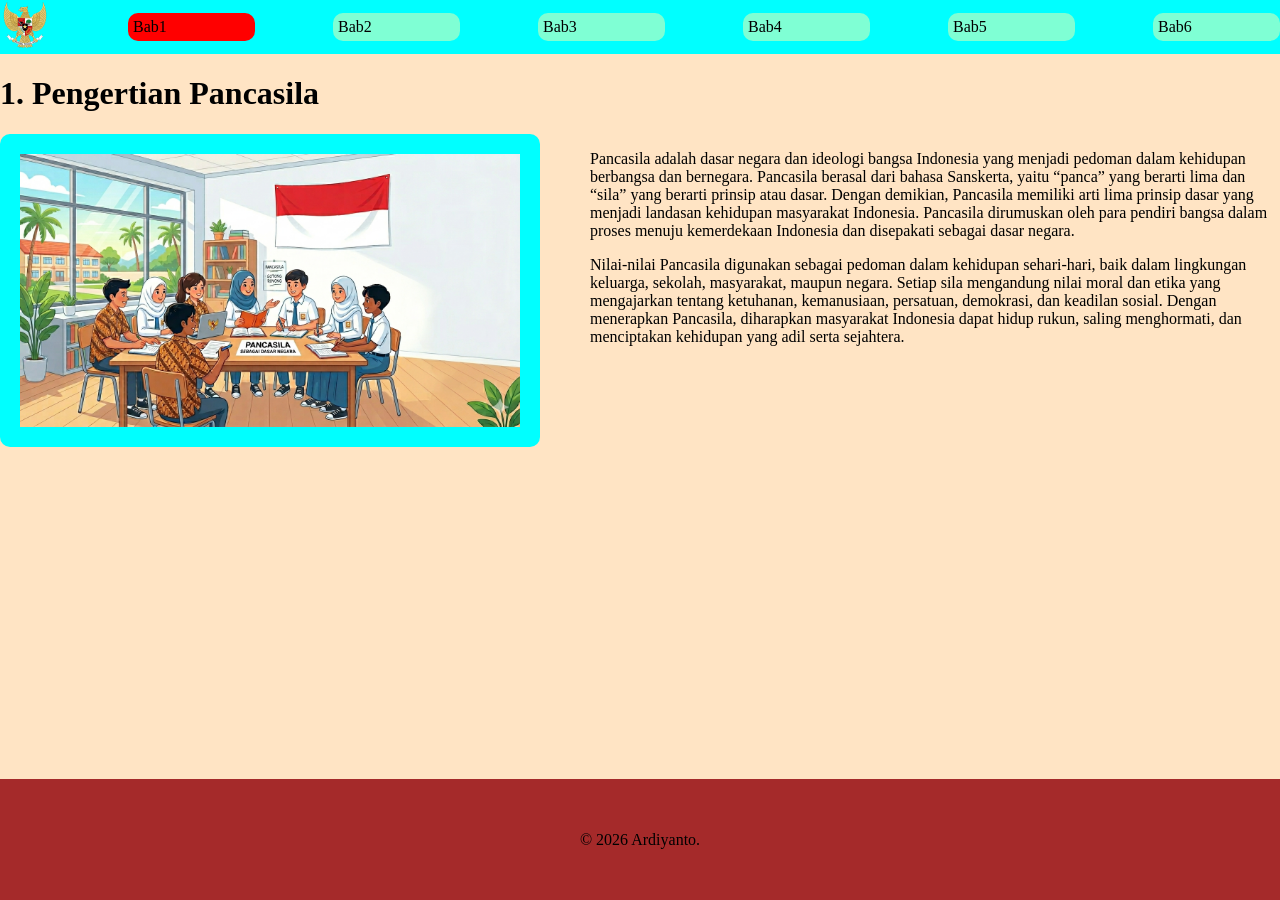
<file: index.html>
<!DOCTYPE html>
<html lang="en">
<head>
    <meta charset="UTF-8">
    <meta name="viewport" content="width=device-width, initial-scale=1.0">
    <title>Edukasi Pancasila</title>
    <link rel="stylesheet" href="style.css">
    <link rel ="icon"  href="img/LogoPancasila.png">
</head>
<body>
    <header>
        <a href="index.html">
            <img style="width: 50px;" class="gambar"src="img/LogoPancasila.png">
        </a>
       <a class="nav1" href="index.html">Bab1</a>
        <a class="nav" href="2.html">Bab2</a>
        <a class="nav" href="3.html">Bab3</a>
        <a class="nav" href="4.html">Bab4</a>
        <a class="nav" href="5.html">Bab5</a>
        <a class="nav" href="6.html">Bab6</a>
    </header>
    <main>
        <h1>1. Pengertian Pancasila</h1>

        <div class="kotak">
        <section class="bab">
        <div class="gambarbab">
            <img src="img/bab1.png">
        </div>
        </section>
        <section class="isi">
        <section class="paragtaft">
        <p>    
                Pancasila adalah dasar negara dan ideologi bangsa Indonesia yang menjadi pedoman
                dalam kehidupan berbangsa dan bernegara. Pancasila berasal dari bahasa Sanskerta,
                yaitu “panca” yang berarti lima dan “sila” yang berarti prinsip atau dasar. Dengan
                demikian, Pancasila memiliki arti lima prinsip dasar yang menjadi landasan kehidupan 
                masyarakat Indonesia. Pancasila dirumuskan oleh para pendiri bangsa dalam proses menuju 
                kemerdekaan Indonesia dan disepakati sebagai dasar negara.
        </p>
        <p>
                Nilai-nilai Pancasila digunakan sebagai pedoman dalam kehidupan sehari-hari,
                baik dalam lingkungan keluarga, sekolah, masyarakat, maupun negara. Setiap
                sila mengandung nilai moral dan etika yang mengajarkan tentang ketuhanan, 
                kemanusiaan, persatuan, demokrasi, dan keadilan sosial. Dengan menerapkan 
                Pancasila, diharapkan masyarakat Indonesia dapat hidup rukun, saling menghormati,
                dan menciptakan kehidupan yang adil serta sejahtera.
        </p>
        </section>
        </section>
        </div>
    </main>
    <footer>
        <p>&copy; 2026 Ardiyanto.</p>
    </footer>
</body>
</html>
<script data-goatcounter="https://ardiyanto.goatcounter.com/count"
        async src="//gc.zgo.at/count.js"></script>
</file>
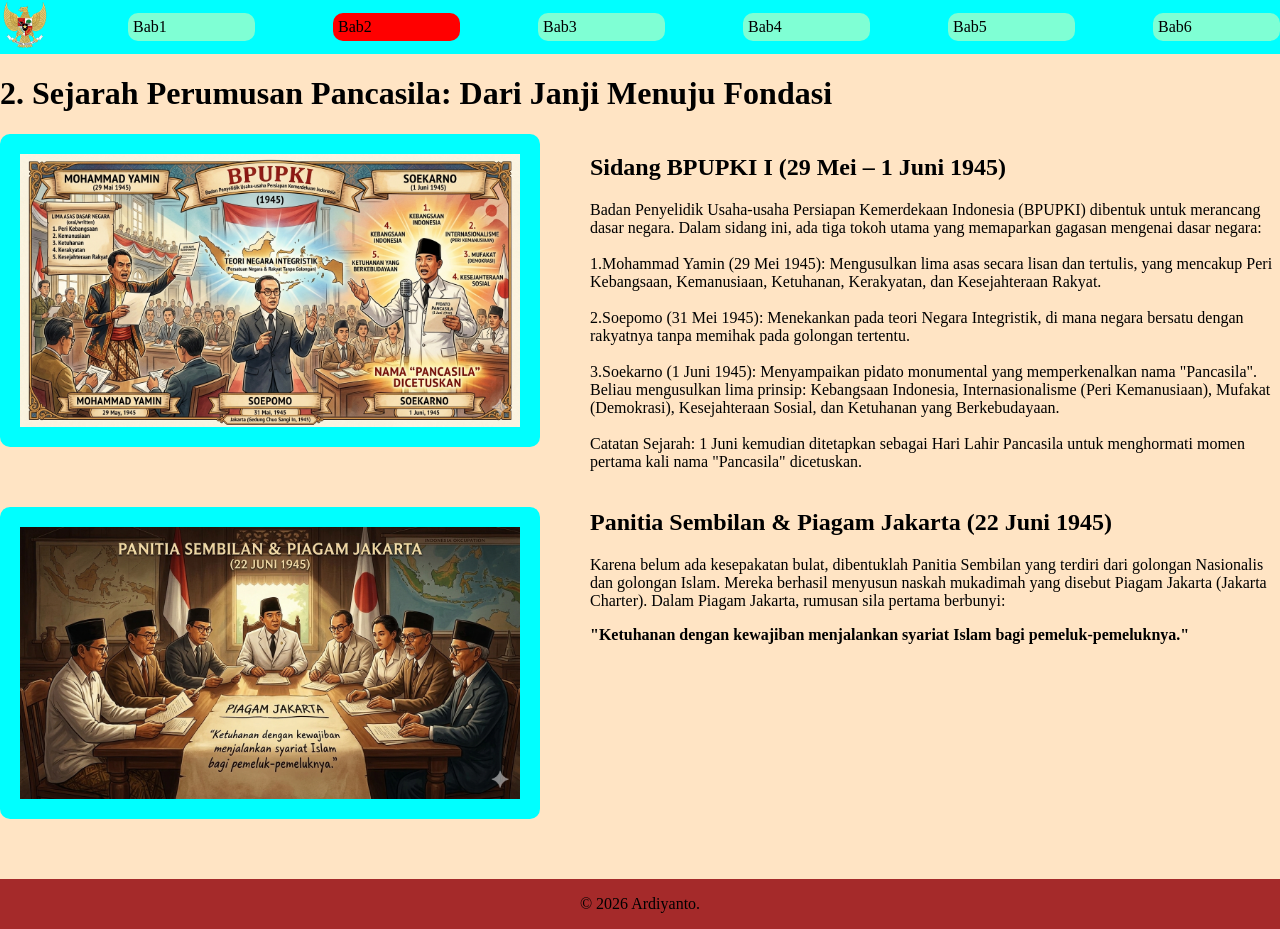
<file: 2.html>
<!DOCTYPE html>
<html lang="en">
<head>
    <meta charset="UTF-8">
    <meta name="viewport" content="width=device-width, initial-scale=1.0">
    <title>Edukasi Pancasila</title>
    <link rel="stylesheet" href="style.css">
    <link rel ="icon"  href="img/LogoPancasila.png">
</head>
<body>
        <header>
        <a href="index.html">
            <img style="width: 50px;" class="gambar"src="img/LogoPancasila.png">
        </a>
       <a class="nav" href="index.html">Bab1</a>
        <a class="nav1" href="2.html">Bab2</a>
        <a class="nav" href="3.html">Bab3</a>
        <a class="nav" href="4.html">Bab4</a>
        <a class="nav" href="5.html">Bab5</a>
        <a class="nav" href="6.html">Bab6</a>
    </header>
    <main>
        <h1>2. Sejarah Perumusan Pancasila: Dari Janji Menuju Fondasi</h1>
        <div class="kotak">
        <section class="bab">
        <div class="gambarbab">
            <img src="img/bab2.1.png">
        </div>
        <div class="gambarbab">
            <img  src="img/bab2.2.png">
        </div>
        
        </section>
        <section class="isi">
            <section class="paragtaft">
            <h2>Sidang BPUPKI I (29 Mei – 1 Juni 1945)</h2>

            <p>    
                Badan Penyelidik Usaha-usaha Persiapan Kemerdekaan Indonesia (BPUPKI) dibentuk untuk merancang dasar negara. Dalam sidang ini, ada tiga tokoh utama yang memaparkan gagasan mengenai dasar negara:<br><br>

                1.Mohammad Yamin (29 Mei 1945): Mengusulkan lima asas secara lisan dan tertulis, yang mencakup Peri Kebangsaan, Kemanusiaan, Ketuhanan, Kerakyatan, dan Kesejahteraan Rakyat.<br><br>

                2.Soepomo (31 Mei 1945): Menekankan pada teori Negara Integristik, di mana negara bersatu dengan rakyatnya tanpa memihak pada golongan tertentu.<br><br>

                3.Soekarno (1 Juni 1945): Menyampaikan pidato monumental yang memperkenalkan nama "Pancasila". Beliau mengusulkan lima prinsip: Kebangsaan Indonesia, Internasionalisme (Peri Kemanusiaan), Mufakat (Demokrasi), Kesejahteraan Sosial, dan Ketuhanan yang Berkebudayaan.<br><br>

                Catatan Sejarah: 1 Juni kemudian ditetapkan sebagai Hari Lahir Pancasila untuk menghormati momen pertama kali nama "Pancasila" dicetuskan.<br><br>
            </p>
            <h2>Panitia Sembilan & Piagam Jakarta (22 Juni 1945)</h2>
            <p>
                Karena belum ada kesepakatan bulat, dibentuklah Panitia Sembilan yang terdiri dari golongan Nasionalis dan golongan Islam. Mereka berhasil menyusun naskah mukadimah yang disebut Piagam Jakarta (Jakarta Charter).
                Dalam Piagam Jakarta, rumusan sila pertama berbunyi:
            </p>
            <p style="font-weight: bold;">"Ketuhanan dengan kewajiban menjalankan syariat Islam bagi pemeluk-pemeluknya."</p>
        </section>
        </section>
        </div>
    </main>
    <footer>
        <p>&copy; 2026 Ardiyanto.</p>    
    </footer>
</body>
</html>
<script data-goatcounter="https://ardiyanto.goatcounter.com/count"
        async src="//gc.zgo.at/count.js"></script>
</file>
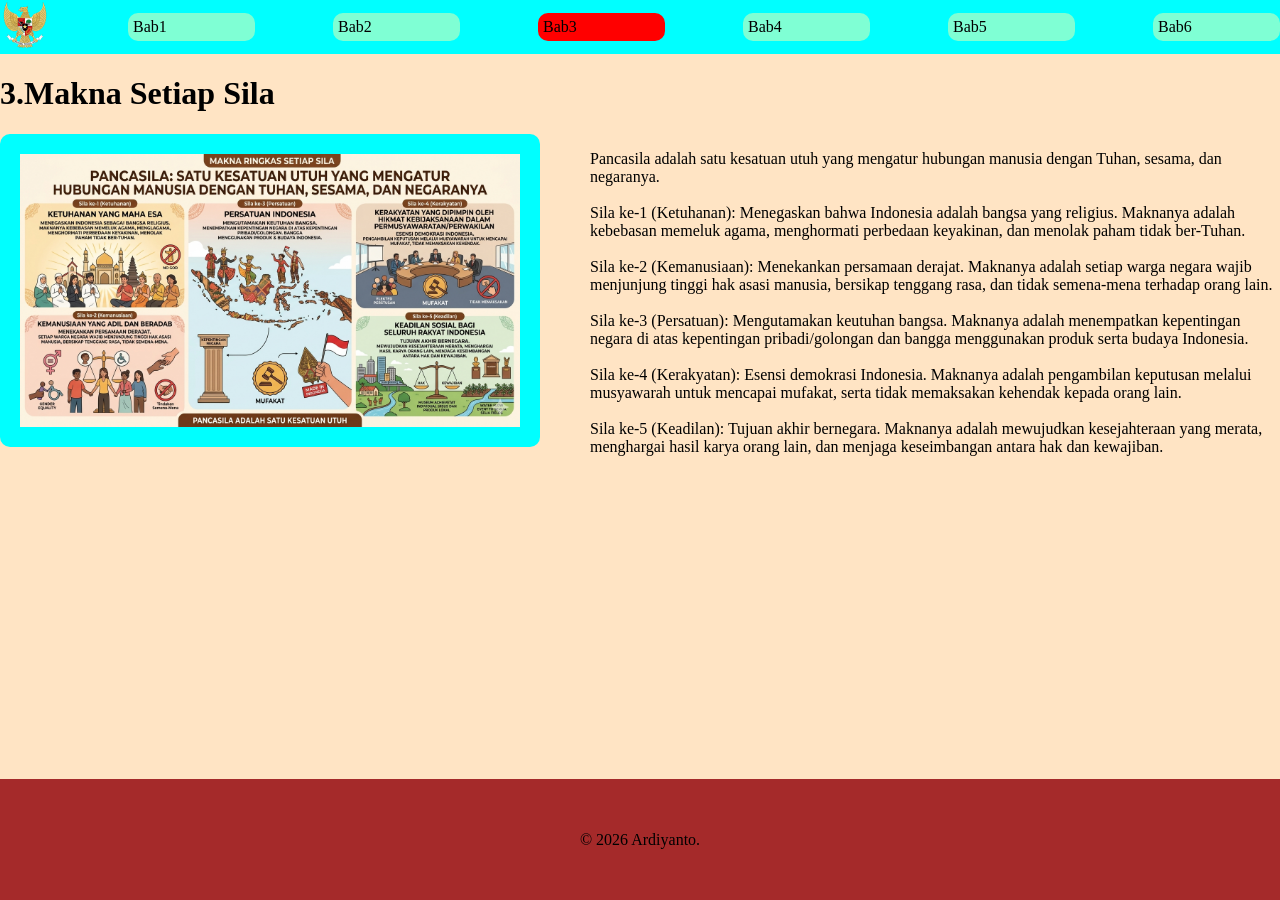
<file: 3.html>
<!DOCTYPE html>
<html lang="en">
<head>
    <meta charset="UTF-8">
    <meta name="viewport" content="width=device-width, initial-scale=1.0">
    <title>Edukasi Pancasila</title>
    <link rel="stylesheet" href="style.css">
    <link rel ="icon"  href="img/LogoPancasila.png">
</head>
<body>
        <header>
        <a href="index.html">
            <img style="width: 50px;" class="gambar"src="img/LogoPancasila.png">
        </a>
       <a class="nav" href="index.html">Bab1</a>
        <a class="nav" href="2.html">Bab2</a>
        <a class="nav1" href="3.html">Bab3</a>
        <a class="nav" href="4.html">Bab4</a>
        <a class="nav" href="5.html">Bab5</a>
        <a class="nav" href="6.html">Bab6</a>
    </header>
    <main>
        <h1>3.Makna Setiap Sila</h1>
        <div class="kotak">
        <section class="bab">
        <div class="gambarbab">
            <img src="img/bab3.png">
        </div>
        
        </section>
        <section class="isi">
            <section class="paragtaft">
                <p>    
                    Pancasila adalah satu kesatuan utuh yang mengatur hubungan manusia dengan Tuhan, sesama, dan negaranya.<br><br>

                    Sila ke-1 (Ketuhanan): Menegaskan bahwa Indonesia adalah bangsa yang religius. Maknanya adalah kebebasan memeluk agama, menghormati perbedaan keyakinan, dan menolak paham tidak ber-Tuhan.<br><br>

                    Sila ke-2 (Kemanusiaan): Menekankan persamaan derajat. Maknanya adalah setiap warga negara wajib menjunjung tinggi hak asasi manusia, bersikap tenggang rasa, dan tidak semena-mena terhadap orang lain.<br><br>

                    Sila ke-3 (Persatuan): Mengutamakan keutuhan bangsa. Maknanya adalah menempatkan kepentingan negara di atas kepentingan pribadi/golongan dan bangga menggunakan produk serta budaya Indonesia.<br><br>

                    Sila ke-4 (Kerakyatan): Esensi demokrasi Indonesia. Maknanya adalah pengambilan keputusan melalui musyawarah untuk mencapai mufakat, serta tidak memaksakan kehendak kepada orang lain.<br><br>

                    Sila ke-5 (Keadilan): Tujuan akhir bernegara. Maknanya adalah mewujudkan kesejahteraan yang merata, menghargai hasil karya orang lain, dan menjaga keseimbangan antara hak dan kewajiban.<br><br>
                </p>
            </section>
        </section>
        </div>
    </main>
    <footer>
        <p>&copy; 2026 Ardiyanto.</p>
    </footer>
</body>
</html>
<script data-goatcounter="https://ardiyanto.goatcounter.com/count"
        async src="//gc.zgo.at/count.js"></script>
</file>
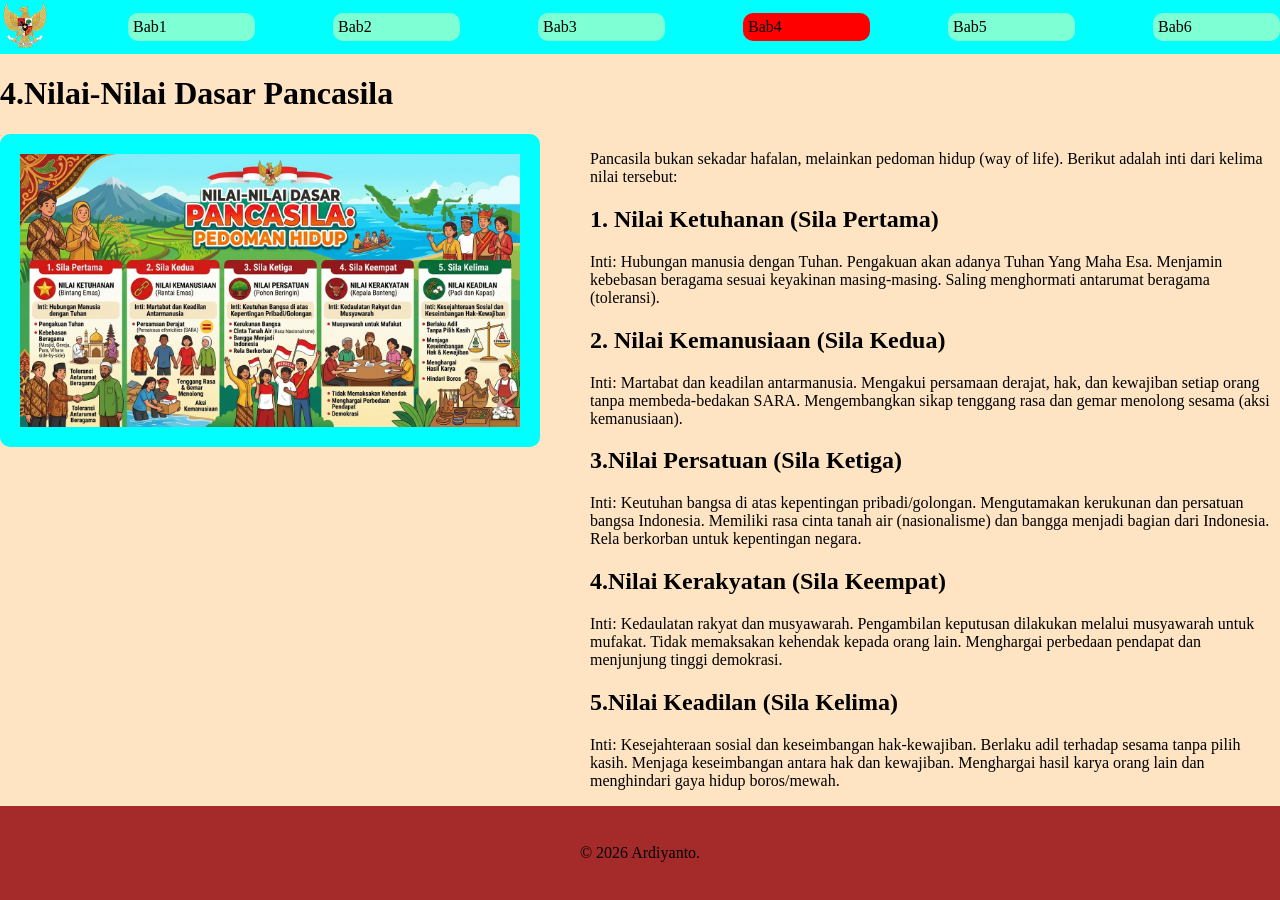
<file: 4.html>
<!DOCTYPE html>
<html lang="en">
<head>
    <meta charset="UTF-8">
    <meta name="viewport" content="width=device-width, initial-scale=1.0">
    <title>Edukasi Pancasila</title>
    <link rel="stylesheet" href="style.css">
    <link rel ="icon"  href="img/LogoPancasila.png">
</head>
<body>
       <header>
        <a href="index.html">
            <img style="width: 50px;" class="gambar"src="img/LogoPancasila.png">
        </a>
       <a class="nav" href="index.html">Bab1</a>
        <a class="nav" href="2.html">Bab2</a>
        <a class="nav" href="3.html">Bab3</a>
        <a class="nav1" href="4.html">Bab4</a>
        <a class="nav" href="5.html">Bab5</a>
        <a class="nav" href="6.html">Bab6</a>
    </header>
    <main>
        <h1>4.Nilai-Nilai Dasar Pancasila</h1>
        <div class="kotak">
        <section class="bab">
        <div class="gambarbab">
            <img  src="img/bab4.png">
        </div>
        
        </section>
        <section class="isi">
            <section class="paragtaft">
                <p>    
                    Pancasila bukan sekadar hafalan, melainkan pedoman hidup (way of life). Berikut adalah inti dari kelima nilai tersebut:<br>
                </p>
                <h2>1. Nilai Ketuhanan (Sila Pertama)</h2>
                <P>
                    Inti: Hubungan manusia dengan Tuhan.

                    Pengakuan akan adanya Tuhan Yang Maha Esa.

                    Menjamin kebebasan beragama sesuai keyakinan masing-masing.

                    Saling menghormati antarumat beragama (toleransi).
                </P>
                <h2>2. Nilai Kemanusiaan (Sila Kedua)</h2>
                <p>
                    Inti: Martabat dan keadilan antarmanusia.

                    Mengakui persamaan derajat, hak, dan kewajiban setiap orang tanpa membeda-bedakan SARA.

                    Mengembangkan sikap tenggang rasa dan gemar menolong sesama (aksi kemanusiaan).
                </p>
                <h2>3.Nilai Persatuan (Sila Ketiga)</h2>
                <p>
                    Inti: Keutuhan bangsa di atas kepentingan pribadi/golongan.

                    Mengutamakan kerukunan dan persatuan bangsa Indonesia.

                    Memiliki rasa cinta tanah air (nasionalisme) dan bangga menjadi bagian dari Indonesia.

                    Rela berkorban untuk kepentingan negara.
                </p>
                <h2>4.Nilai Kerakyatan (Sila Keempat)</h2>
                <p>
                    Inti: Kedaulatan rakyat dan musyawarah.

                    Pengambilan keputusan dilakukan melalui musyawarah untuk mufakat.

                    Tidak memaksakan kehendak kepada orang lain.

                    Menghargai perbedaan pendapat dan menjunjung tinggi demokrasi.
                </p>
                <h2>5.Nilai Keadilan (Sila Kelima)</h2>
                <p>
                    Inti: Kesejahteraan sosial dan keseimbangan hak-kewajiban.

                    Berlaku adil terhadap sesama tanpa pilih kasih.

                    Menjaga keseimbangan antara hak dan kewajiban.

                    Menghargai hasil karya orang lain dan menghindari gaya hidup boros/mewah.
                </p>
                
            </section>
        </section>
        </div>
    </main>
    <footer>
        <p>&copy; 2026 Ardiyanto.</p>
    </footer>
</body>
</html>
<script data-goatcounter="https://ardiyanto.goatcounter.com/count"
        async src="//gc.zgo.at/count.js"></script>
</file>
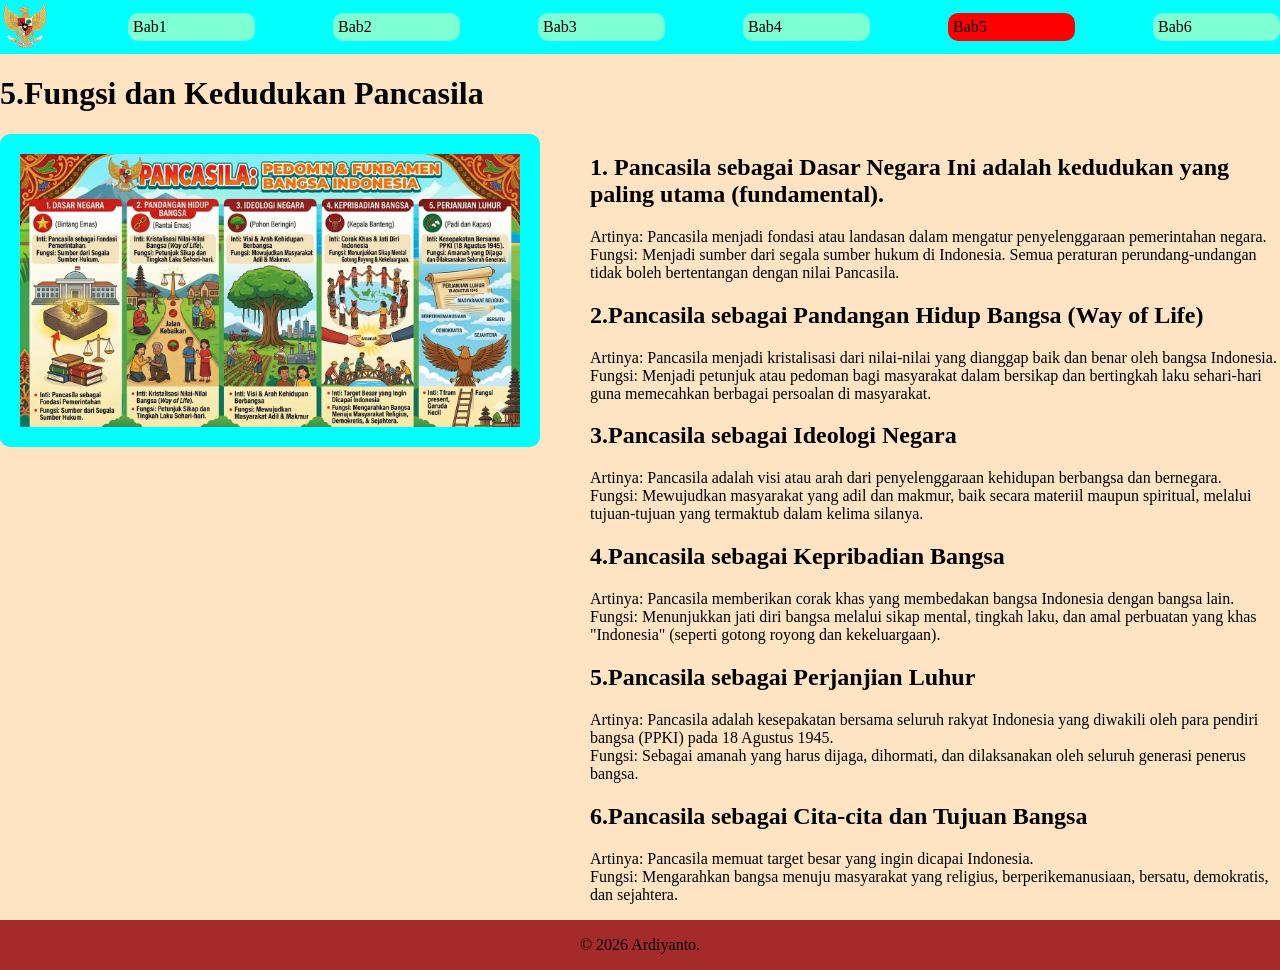
<file: 5.html>
<!DOCTYPE html>
<html lang="en">
<head>
    <meta charset="UTF-8">
    <meta name="viewport" content="width=device-width, initial-scale=1.0">
    <title>Edukasi Pancasila</title>
    <link rel="stylesheet" href="style.css">
    <link rel ="icon"  href="img/LogoPancasila.png">
</head>
<body>
       <header>
        <a href="index.html">
            <img style="width: 50px;" class="gambar"src="img/LogoPancasila.png">
        </a>
       <a class="nav" href="index.html">Bab1</a>
        <a class="nav" href="2.html">Bab2</a>
        <a class="nav" href="3.html">Bab3</a>
        <a class="nav" href="4.html">Bab4</a>
        <a class="nav1" href="5.html">Bab5</a>
        <a class="nav" href="6.html">Bab6</a>
    </header>
    <main>
        <h1>5.Fungsi dan Kedudukan Pancasila</h1>
        <div class="kotak">
        <section class="bab">
        <div class="gambarbab">
            <img  src="img/bab5.png">
        </div>
        
        </section>
        <section class="isi">
            <section class="paragtaft">
                <h2>1. Pancasila sebagai Dasar Negara
                    Ini adalah kedudukan yang paling utama (fundamental).
                </h2>
                <P>
                    Artinya: Pancasila menjadi fondasi atau landasan dalam mengatur penyelenggaraan pemerintahan negara.<br>

                    Fungsi: Menjadi sumber dari segala sumber hukum di Indonesia. Semua peraturan perundang-undangan tidak boleh bertentangan dengan nilai Pancasila.
                </P>
                <h2>2.Pancasila sebagai Pandangan Hidup Bangsa (Way of Life)</h2>
                <p>
                    Artinya: Pancasila menjadi kristalisasi dari nilai-nilai yang dianggap baik dan benar oleh bangsa Indonesia.<br>

                    Fungsi: Menjadi petunjuk atau pedoman bagi masyarakat dalam bersikap dan bertingkah laku sehari-hari guna memecahkan berbagai persoalan di masyarakat.
                </p>
                <h2>3.Pancasila sebagai Ideologi Negara</h2>
                <p>
                    Artinya: Pancasila adalah visi atau arah dari penyelenggaraan kehidupan berbangsa dan bernegara.<br>

                    Fungsi: Mewujudkan masyarakat yang adil dan makmur, baik secara materiil maupun spiritual, melalui tujuan-tujuan yang termaktub dalam kelima silanya.
                </p>
                <h2>4.Pancasila sebagai Kepribadian Bangsa</h2>
                <p>
                    Artinya: Pancasila memberikan corak khas yang membedakan bangsa Indonesia dengan bangsa lain.<br>

                    Fungsi: Menunjukkan jati diri bangsa melalui sikap mental, tingkah laku, dan amal perbuatan yang khas "Indonesia" (seperti gotong royong dan kekeluargaan).
                </p>
                <h2>5.Pancasila sebagai Perjanjian Luhur</h2>
                <p>
                    Artinya: Pancasila adalah kesepakatan bersama seluruh rakyat Indonesia yang diwakili oleh para pendiri bangsa (PPKI) pada 18 Agustus 1945.<br>

                    Fungsi: Sebagai amanah yang harus dijaga, dihormati, dan dilaksanakan oleh seluruh generasi penerus bangsa.
                </p>
                <h2>6.Pancasila sebagai Cita-cita dan Tujuan Bangsa</h2>
                <p>
                    Artinya: Pancasila memuat target besar yang ingin dicapai Indonesia.<br>

                    Fungsi: Mengarahkan bangsa menuju masyarakat yang religius, berperikemanusiaan, bersatu, demokratis, dan sejahtera.
                </p>
            </section>
        </section>
        </div>
    </main>
    <footer>
        <p>&copy; 2026 Ardiyanto.</p>
    </footer>
</body>
</html>
<script data-goatcounter="https://ardiyanto.goatcounter.com/count"
        async src="//gc.zgo.at/count.js"></script>
</file>
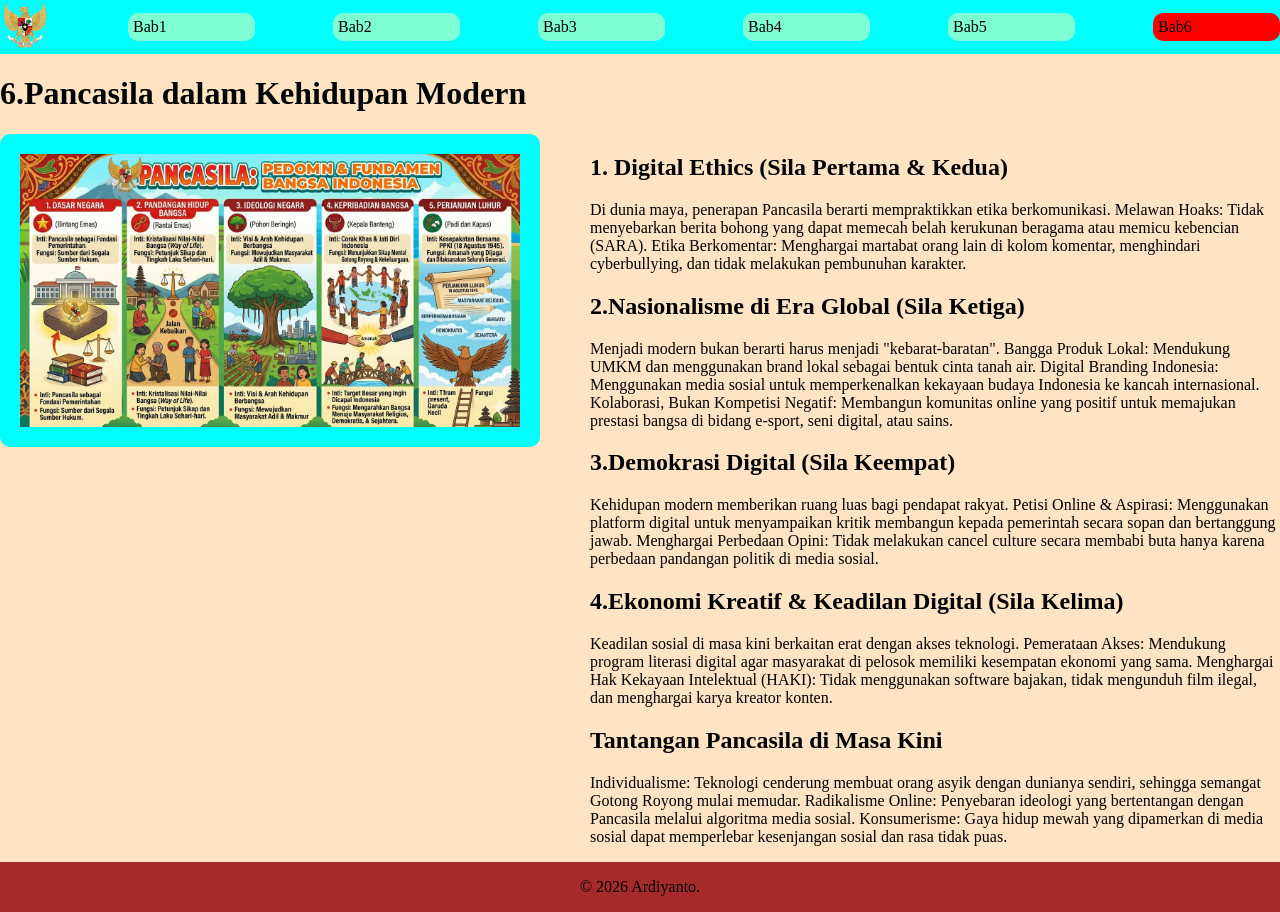
<file: 6.html>
<!DOCTYPE html>
<html lang="en">
<head>
    <meta charset="UTF-8">
    <meta name="viewport" content="width=device-width, initial-scale=1.0">
    <title>Edukasi Pancasila</title>
    <link rel="stylesheet" href="style.css">
    <link rel ="icon"  href="img/LogoPancasila.png">
    
</head>
<body>
        <header>
        <a href="index.html">
            <img style="width: 50px;" class="gambar"src="img/LogoPancasila.png">
        </a>
       <a class="nav" href="index.html">Bab1</a>
        <a class="nav" href="2.html">Bab2</a>
        <a class="nav" href="3.html">Bab3</a>
        <a class="nav" href="4.html">Bab4</a>
        <a class="nav" href="5.html">Bab5</a>
        <a class="nav1" href="6.html">Bab6</a>
    </header>
    <main>
        <h1>6.Pancasila dalam Kehidupan Modern</h1>
        <div class="kotak">
        <section class="bab">
        <div class="gambarbab">
            <img  src="img/bab5.png">
        </div>
        
        </section>
        <section class="isi">
            <section class="paragtaft">
                <h2>
                    1. Digital Ethics (Sila Pertama & Kedua)
                </h2>
                <P>
                    Di dunia maya, penerapan Pancasila berarti mempraktikkan etika berkomunikasi.

                    Melawan Hoaks: Tidak menyebarkan berita bohong yang dapat memecah belah kerukunan beragama atau memicu kebencian (SARA).

                    Etika Berkomentar: Menghargai martabat orang lain di kolom komentar, menghindari cyberbullying, dan tidak melakukan pembunuhan karakter.

                </P>
                <h2>
                    2.Nasionalisme di Era Global (Sila Ketiga)
                </h2>
                <p>
                    Menjadi modern bukan berarti harus menjadi "kebarat-baratan".

                    Bangga Produk Lokal: Mendukung UMKM dan menggunakan brand lokal sebagai bentuk cinta tanah air.

                    Digital Branding Indonesia: Menggunakan media sosial untuk memperkenalkan kekayaan budaya Indonesia ke kancah internasional.

                    Kolaborasi, Bukan Kompetisi Negatif: Membangun komunitas online yang positif untuk memajukan prestasi bangsa di bidang e-sport, seni digital, atau sains.
                </p>
                <h2>
                    3.Demokrasi Digital (Sila Keempat)
                </h2>
                <p>
                    Kehidupan modern memberikan ruang luas bagi pendapat rakyat.

                    Petisi Online & Aspirasi: Menggunakan platform digital untuk menyampaikan kritik membangun kepada pemerintah secara sopan dan bertanggung jawab.

                    Menghargai Perbedaan Opini: Tidak melakukan cancel culture secara membabi buta hanya karena perbedaan pandangan politik di media sosial.

                </p>
                <h2>
                    4.Ekonomi Kreatif & Keadilan Digital (Sila Kelima)
                </h2>
                <p>
                    Keadilan sosial di masa kini berkaitan erat dengan akses teknologi.

                    Pemerataan Akses: Mendukung program literasi digital agar masyarakat di pelosok memiliki kesempatan ekonomi yang sama.

                    Menghargai Hak Kekayaan Intelektual (HAKI): Tidak menggunakan software bajakan, tidak mengunduh film ilegal, dan menghargai karya kreator konten.
                </p>
                <h2>
                    Tantangan Pancasila di Masa Kini
                </h2>
                <p>
                    Individualisme: Teknologi cenderung membuat orang asyik dengan dunianya sendiri, sehingga semangat Gotong Royong mulai memudar.

                    Radikalisme Online: Penyebaran ideologi yang bertentangan dengan Pancasila melalui algoritma media sosial.

                    Konsumerisme: Gaya hidup mewah yang dipamerkan di media sosial dapat memperlebar kesenjangan sosial dan rasa tidak puas.
                </p>
            </section>
        </section>
        </div>
    </main>
    <footer>
        <p>&copy; 2026 Ardiyanto.</p>
    </footer>
</body>
</html>
<script data-goatcounter="https://ardiyanto.goatcounter.com/count"
        async src="//gc.zgo.at/count.js"></script>
</file>
<file: style.css>
body{
    padding: 0px;
    margin: 0px;
    display: flex;
    flex-direction: column;
    width: 100%;
    height: 100dvh;
}
header{
    display: flex;
    flex-direction: row;
    justify-content: space-between;
    align-items: center;
    align-content: center;
    text-align: center;
    flex: 0.1;
    background-color: aqua;
}


@media (max-width: 768px) {
 header > .nav{
    display: flex;
    flex-direction: row;
    flex: 0.1;
    text-decoration: none;
    background-color: aquamarine;
    color: black;
    padding: 5px;
    border-radius: 10px;
    font-size: 5px;
}
    
}

@media(min-width:768px){
 header > .nav{
    display: flex;
    flex-direction: row;
    flex: 0.1;
    text-decoration: none;
    background-color: aquamarine;
    color: black;
    padding: 5px;
    border-radius: 10px;
}
}
.nav:hover{
    background-color: azure;
    padding: 10px;
    transition: padding 1s;
}
header >.nav1{
        display: flex;
    flex: 0.1;
    text-decoration: none;
    /* background-color: aquamarine; */
    color: black;
    padding: 5px;
    border-radius: 10px;
    background-color: red;
}
.nav1:hover{
    background-color: azure;
    padding: 10px;
    transition: padding 1s;
}

main{
    flex: 3;
    background-color: bisque;
    
}
.kotak{
    display:flex;
    flex-direction: column;
    justify-content: space-between;
    
}
@media(min-width:768px){
    .kotak{
    display:flex;
    flex-direction: row;
    justify-content: space-between;
    
    }
}
@media(max-width:768px){
.isi{
    /* background-color: black; */
    padding: 10px ;
}
}


main > .bab{
    /* display:flex;
    flex-direction: row;
    justify-content: space-between; */
    padding: 10px;
    margin: 10px;
    gap: 10px;

}
@media(max-width:768px){
.gambarbab > img{
    display: flex;
    justify-content: center;
    /* flex-direction: column; */
    background-color: aqua;
    border-radius: 10px;
    padding: 20px;
    max-width: 200px;
    transition: background-color 1s;

}
}
.gambarbab > img{
    display: flex;
    justify-content: center;
    /* flex-direction: column; */
    background-color: aqua;
    border-radius: 10px;
    padding: 20px;
    width: 500px;
    transition: background-color 1s;
}
.gambarbab > img:hover{
    
    background-color: cadetblue;

}
.gambarbab{
    padding-bottom: 60px;
    padding-right: 50px;
}


footer{
    flex: 0.5;
    background-color: brown;
    display: flex;
    justify-content: center;
    align-items: center;
    text-align: center;
}
</file>
